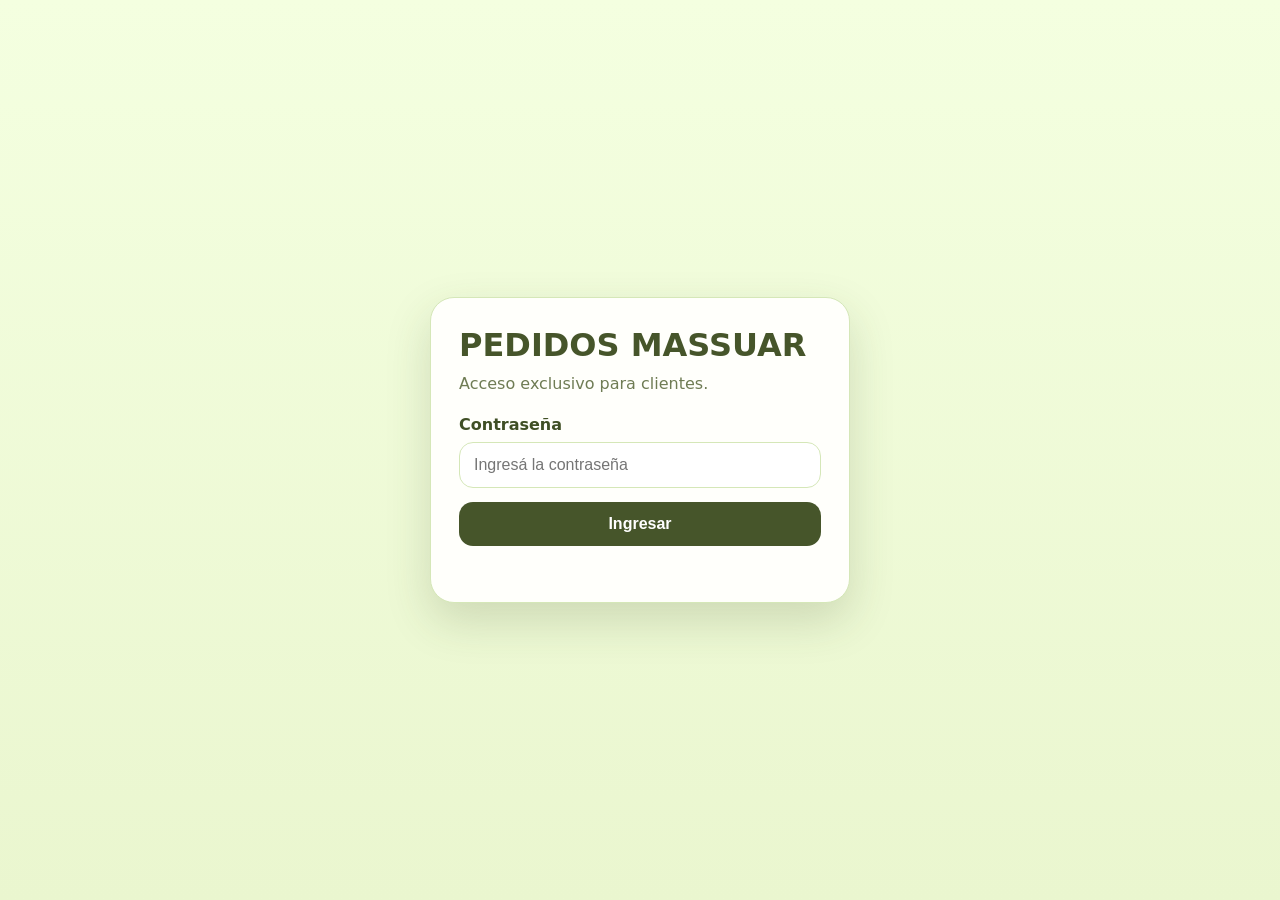
<file: index.html>
<!doctype html>
<html lang="es">
<head>
  <meta charset="utf-8" />
  <meta name="viewport" content="width=device-width, initial-scale=1" />
  <title>PEDIDOS MASSUAR</title>
  <link rel="stylesheet" href="styles.css" />
</head>
<body>
  <section id="accessGate" class="access-gate">
    <div class="access-card">
      <h1>PEDIDOS MASSUAR</h1>
      <p>Acceso exclusivo para clientes.</p>
      <form id="accessForm">
        <label for="accessPassword">Contraseña</label>
        <input type="password" id="accessPassword" autocomplete="current-password" placeholder="Ingresá la contraseña">
        <button type="submit">Ingresar</button>
        <small id="accessError"></small>
      </form>
    </div>
  </section>

  <div id="protectedContent" class="protected-content" hidden>

  <header class="topbar">
    <div>
      <h1>PEDIDOS MASSUAR</h1>
      <p>Completá tus datos, seleccioná cantidades y revisá el resumen antes de enviar.</p>
    </div>
  </header>

  <main class="layout">
    <section class="form-panel" aria-label="Formulario de pedido">
      <iframe id="formFrame" src="formulario.html" title="Formulario de pedidos MASSUAR"></iframe>

      <div id="thankYouScreen" class="thank-you-screen" hidden>
        <div class="thank-you-card">
          <div class="thank-you-icon" aria-hidden="true">✓</div>
          <span class="eyebrow">Pedido enviado</span>
          <h2>¡Gracias!</h2>
          <p>Tu orden de pedido ha sido recibida. En breve nos pondremos en contacto.</p>
          <button id="exitOrder" type="button" class="exit-order">Salir</button>
        </div>
      </div>
    </section>

    <aside class="cart-panel" aria-label="Resumen del pedido">
      <div class="cart-card">
        <div class="cart-header">
          <div>
            <span class="eyebrow">Resumen en vivo</span>
            <h2>🛒 Tu pedido</h2>
          </div>
          <button id="clearCart" type="button">Vaciar</button>
        </div>

        <div class="stats">
          <div>
            <strong id="selectedProducts">0</strong>
            <span>productos</span>
          </div>
          <div>
            <strong id="totalUnits">0</strong>
            <span>unidades</span>
          </div>
        </div>

        <div id="cartItems" class="cart-items empty">
          Todavía no seleccionaste productos.
        </div>

        <button id="finishOrder" type="button" class="finish-order">Finalizar pedido</button>

        <p class="cart-note">El resumen es orientativo. El pedido se envía normalmente por Jotform.</p>
      </div>
    </aside>
  </main>

  <script src="script.js"></script>
  </div>
</body>
</html>
</file>
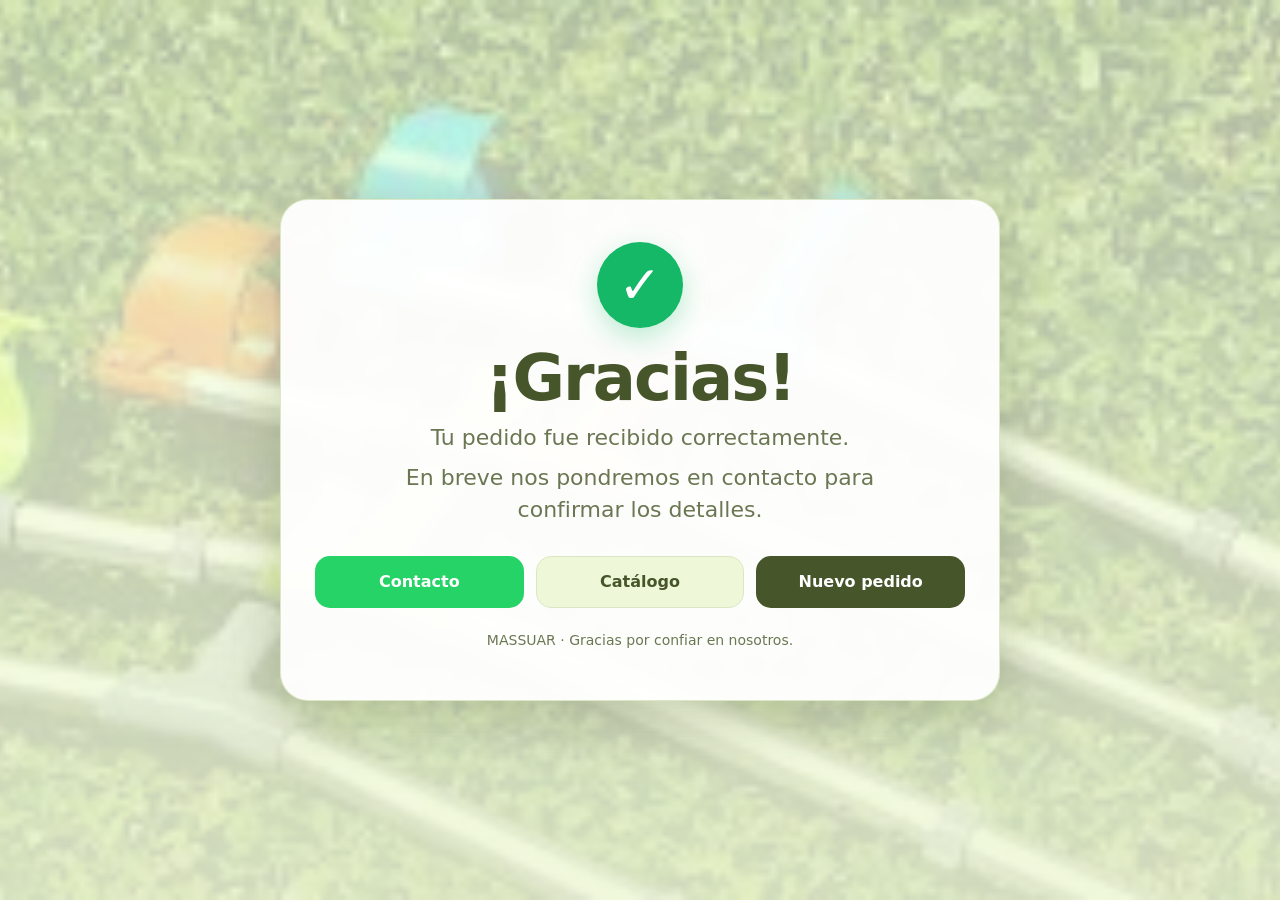
<file: gracias.html>
<!doctype html>
<html lang="es">
<head>
  <meta charset="utf-8">
  <meta name="viewport" content="width=device-width, initial-scale=1">
  <title>Gracias por tu pedido - MASSUAR</title>
  <style>
    :root {
      --massuar-green: #46552a;
      --text: #233018;
      --muted: #6b7753;
      --whatsapp: #25D366;
    }

    * { box-sizing: border-box; }

    body {
      margin: 0;
      min-height: 100vh;
      font-family: Inter, system-ui, -apple-system, BlinkMacSystemFont, "Segoe UI", Arial, sans-serif;
      color: var(--text);
      background:
        linear-gradient(rgba(244,255,224,.72), rgba(238,247,215,.88)),
        url("fondo-gracias-massuar.jpg") center / cover no-repeat fixed;
      display: flex;
      align-items: center;
      justify-content: center;
      padding: 24px;
    }

    .thank-card {
      width: 100%;
      max-width: 720px;
      background: rgba(255,255,255,.94);
      border: 1px solid rgba(219,231,196,.95);
      border-radius: 28px;
      box-shadow: 0 18px 55px rgba(70,85,42,.25);
      padding: 42px 34px;
      text-align: center;
      backdrop-filter: blur(6px);
    }

    .check {
      width: 86px;
      height: 86px;
      border-radius: 50%;
      background: #14b866;
      color: #fff;
      display: inline-flex;
      align-items: center;
      justify-content: center;
      font-size: 52px;
      font-weight: 900;
      margin-bottom: 18px;
      box-shadow: 0 10px 28px rgba(20,184,102,.28);
    }

    h1 {
      margin: 0 0 12px;
      color: var(--massuar-green);
      font-size: clamp(42px, 7vw, 64px);
      line-height: 1;
      letter-spacing: -.03em;
    }

    p {
      margin: 8px auto;
      max-width: 560px;
      color: var(--muted);
      font-size: clamp(17px, 2.5vw, 22px);
      line-height: 1.45;
    }

    .buttons {
      display: grid;
      grid-template-columns: repeat(3, 1fr);
      gap: 12px;
      margin-top: 30px;
    }

    .btn {
      display: inline-flex;
      align-items: center;
      justify-content: center;
      min-height: 52px;
      padding: 14px 18px;
      border-radius: 15px;
      text-decoration: none;
      font-weight: 900;
      font-size: 16px;
      transition: transform .15s ease, filter .15s ease;
    }

    .btn:hover {
      filter: brightness(.96);
      transform: translateY(-1px);
    }

    .btn-primary {
      background: var(--massuar-green);
      color: #fff;
    }

    .btn-whatsapp {
      background: var(--whatsapp);
      color: #fff;
    }

    .btn-light {
      background: #eef7d7;
      color: var(--massuar-green);
      border: 1px solid #dbe7c4;
    }

    .small-note {
      margin-top: 22px;
      font-size: 14px;
      color: var(--muted);
    }

    @media (max-width: 680px) {
      body {
        padding: 16px;
        background-attachment: scroll;
      }

      .thank-card {
        padding: 34px 22px;
      }

      .buttons {
        grid-template-columns: 1fr;
      }
    }
  </style>
</head>
<body>
  <main class="thank-card">
    <div class="check" aria-hidden="true">✓</div>
    <h1>¡Gracias!</h1>
    <p>Tu pedido fue recibido correctamente.</p>
    <p>En breve nos pondremos en contacto para confirmar los detalles.</p>

    <div class="buttons">
      <a class="btn btn-whatsapp" href="https://wa.me/5491164448776" target="_blank" rel="noopener">Contacto</a>
      <a class="btn btn-light" href="https://massuar.com.ar/wp-content/uploads/2026/05/MASSUAR_CATALOGO.-2026.pdf" target="_blank" rel="noopener">Catálogo</a>
      <a class="btn btn-primary" href="index.html">Nuevo pedido</a>
    </div>

    <p class="small-note">MASSUAR · Gracias por confiar en nosotros.</p>
  </main>
</body>
</html>
</file>
<file: styles.css>
:root {
  --massuar-green: #46552a;
  --massuar-light: #f4ffe0;
  --card: #ffffff;
  --line: #dbe7c4;
  --text: #233018;
  --muted: #6b7753;
}
* { box-sizing: border-box; }
body {
  margin: 0;
  font-family: Inter, system-ui, -apple-system, BlinkMacSystemFont, "Segoe UI", sans-serif;
  color: var(--text);
  background: linear-gradient(180deg, #f4ffe0 0%, #eef7d7 100%);
}
.topbar {
  max-width: 1260px;
  margin: 0 auto;
  padding: 22px 18px 10px;
  display: flex;
  justify-content: space-between;
  align-items: flex-end;
  gap: 16px;
}
.topbar h1 { margin: 0 0 4px; color: var(--massuar-green); font-size: clamp(24px, 3vw, 36px); }
.topbar p { margin: 0; color: var(--muted); }
.layout {
  max-width: 1260px;
  margin: 0 auto;
  padding: 14px 18px 36px;
  display: grid;
  grid-template-columns: minmax(0, 1fr) 340px;
  gap: 18px;
  align-items: start;
}
.form-panel {
  min-width: 0;
  border-radius: 22px;
  overflow: hidden;
  background: var(--massuar-light);
  box-shadow: 0 12px 35px rgba(70,85,42,.12);
}
#formFrame {
  display: block;
  width: 100%;
  min-height: 1600px;
  border: 0;
  background: var(--massuar-light);
}
.cart-panel { position: sticky; top: 16px; }
.cart-card {
  background: var(--card);
  border: 1px solid var(--line);
  border-radius: 22px;
  box-shadow: 0 12px 35px rgba(70,85,42,.16);
  padding: 18px;
}
.cart-header {
  display: flex;
  justify-content: space-between;
  gap: 12px;
  align-items: flex-start;
}
.eyebrow {
  display: block;
  color: var(--muted);
  font-size: 12px;
  text-transform: uppercase;
  letter-spacing: .08em;
  font-weight: 800;
}
.cart-header h2 { margin: 2px 0 0; font-size: 24px; color: var(--massuar-green); }
#clearCart {
  border: 0;
  background: #eef7d7;
  color: var(--massuar-green);
  font-weight: 800;
  padding: 9px 12px;
  border-radius: 12px;
  cursor: pointer;
}
#clearCart:hover { filter: brightness(.96); }
.finish-order {
  width: 100%;
  margin-top: 14px;
  border: 0;
  border-radius: 14px;
  padding: 14px 16px;
  background: var(--massuar-green);
  color: #fff;
  font-weight: 900;
  font-size: 16px;
  cursor: pointer;
  box-shadow: 0 10px 22px rgba(70,85,42,.18);
}
.finish-order:hover { filter: brightness(.96); }
.finish-order:active { transform: translateY(1px); }
.stats {
  display: grid;
  grid-template-columns: 1fr 1fr;
  gap: 10px;
  margin: 16px 0;
}
.stats div {
  border: 1px solid var(--line);
  background: #fbfff2;
  border-radius: 16px;
  padding: 12px;
}
.stats strong { display: block; color: var(--massuar-green); font-size: 28px; line-height: 1; }
.stats span { color: var(--muted); font-size: 13px; }
.cart-items {
  max-height: calc(100vh - 310px);
  overflow: auto;
  padding-right: 4px;
}
.cart-items.empty {
  color: var(--muted);
  background: #fbfff2;
  border: 1px dashed var(--line);
  border-radius: 16px;
  padding: 16px;
}
.cart-item {
  border-bottom: 1px solid var(--line);
  padding: 10px 0;
}
.cart-item:last-child { border-bottom: 0; }
.cart-item strong {
  display: block;
  color: var(--massuar-green);
  font-size: 14px;
  line-height: 1.3;
}
.cart-item span {
  display: inline-block;
  margin-top: 5px;
  color: var(--text);
  background: #eef7d7;
  padding: 3px 8px;
  border-radius: 999px;
  font-size: 13px;
  font-weight: 800;
}
.cart-note {
  margin: 14px 0 0;
  color: var(--muted);
  font-size: 12px;
  line-height: 1.4;
}
@media (max-width: 980px) {
  .topbar { align-items: flex-start; flex-direction: column; }
  .layout { grid-template-columns: 1fr; }
  .cart-panel { position: static; order: -1; }
  .cart-items { max-height: 260px; }
  #formFrame { min-height: 1800px; }
}

/* MASSUAR - pantalla propia de agradecimiento */
.form-panel.order-sent {
  min-height: 620px;
  display: flex;
  align-items: center;
  justify-content: center;
  padding: 28px;
}
.form-panel.order-sent #formFrame {
  display: none !important;
}
.thank-you-screen[hidden] {
  display: none !important;
}
.thank-you-screen {
  width: 100%;
  min-height: 560px;
  display: flex;
  align-items: center;
  justify-content: center;
  text-align: center;
}
.thank-you-card {
  width: min(620px, 100%);
  background: rgba(255, 255, 255, .55);
  border: 1px solid rgba(219,231,196,.75);
  border-radius: 28px;
  padding: 44px 28px;
  box-shadow: 0 18px 45px rgba(70,85,42,.12);
}
.thank-you-icon {
  width: 112px;
  height: 112px;
  margin: 0 auto 20px;
  border-radius: 30px;
  display: grid;
  place-items: center;
  background: var(--massuar-green);
  color: #fff;
  font-size: 64px;
  font-weight: 900;
  box-shadow: 0 14px 32px rgba(70,85,42,.18);
}
.thank-you-card h2 {
  margin: 8px 0 8px;
  color: var(--massuar-green);
  font-size: clamp(42px, 6vw, 62px);
  line-height: 1;
}
.thank-you-card p {
  margin: 0 auto 28px;
  max-width: 520px;
  color: var(--muted);
  font-size: 17px;
  line-height: 1.5;
}
.exit-order {
  width: min(340px, 100%);
  border: 0;
  border-radius: 14px;
  padding: 16px 20px;
  background: var(--massuar-green);
  color: #fff;
  font-weight: 900;
  font-size: 18px;
  cursor: pointer;
  box-shadow: 0 10px 22px rgba(70,85,42,.18);
}
.exit-order:hover { filter: brightness(.96); }
.exit-order:active { transform: translateY(1px); }
.finish-order:disabled {
  opacity: .75;
  cursor: not-allowed;
}

@media (max-width: 980px) {
  .form-panel.order-sent { min-height: 520px; }
  .thank-you-screen { min-height: 460px; }
  .thank-you-card { padding: 34px 20px; }
}


/* MASSUAR - pantalla de acceso */
.access-gate{
  min-height:100vh;
  display:flex;
  align-items:center;
  justify-content:center;
  padding:24px;
  background:linear-gradient(180deg, #f4ffe0, #eaf6cf);
}
.access-card{
  width:100%;
  max-width:420px;
  background:#fffffb;
  border:1px solid #d5e7b8;
  border-radius:24px;
  box-shadow:0 18px 45px rgba(63,79,37,.18);
  padding:28px;
  color:#3f4f25;
}
.access-card h1{
  margin:0;
  font-size:32px;
  color:#46552a;
}
.access-card p{
  margin:10px 0 22px;
  color:#6f7c54;
}
.access-card label{
  display:block;
  font-weight:800;
  margin-bottom:8px;
}
.access-card input{
  width:100%;
  border:1px solid #d5e7b8;
  border-radius:14px;
  padding:13px 14px;
  font-size:16px;
  outline:none;
}
.access-card input:focus{
  border-color:#46552a;
  box-shadow:0 0 0 3px rgba(70,85,42,.12);
}
.access-card button{
  width:100%;
  margin-top:14px;
  border:0;
  border-radius:14px;
  padding:13px 16px;
  background:#46552a;
  color:#fff;
  font-weight:800;
  font-size:16px;
  cursor:pointer;
}
.access-card button:hover{
  filter:brightness(.96);
}
#accessError{
  display:block;
  min-height:18px;
  margin-top:10px;
  color:#9b2d20;
  font-weight:700;
}
.protected-content[hidden]{
  display:none !important;
}




/* Respuesta de Jotform: evitar conservar la altura del catálogo. */
#formFrame.order-response {
  min-height: 0;
  height: 85vh;
  height: 85dvh;
}
</file>
